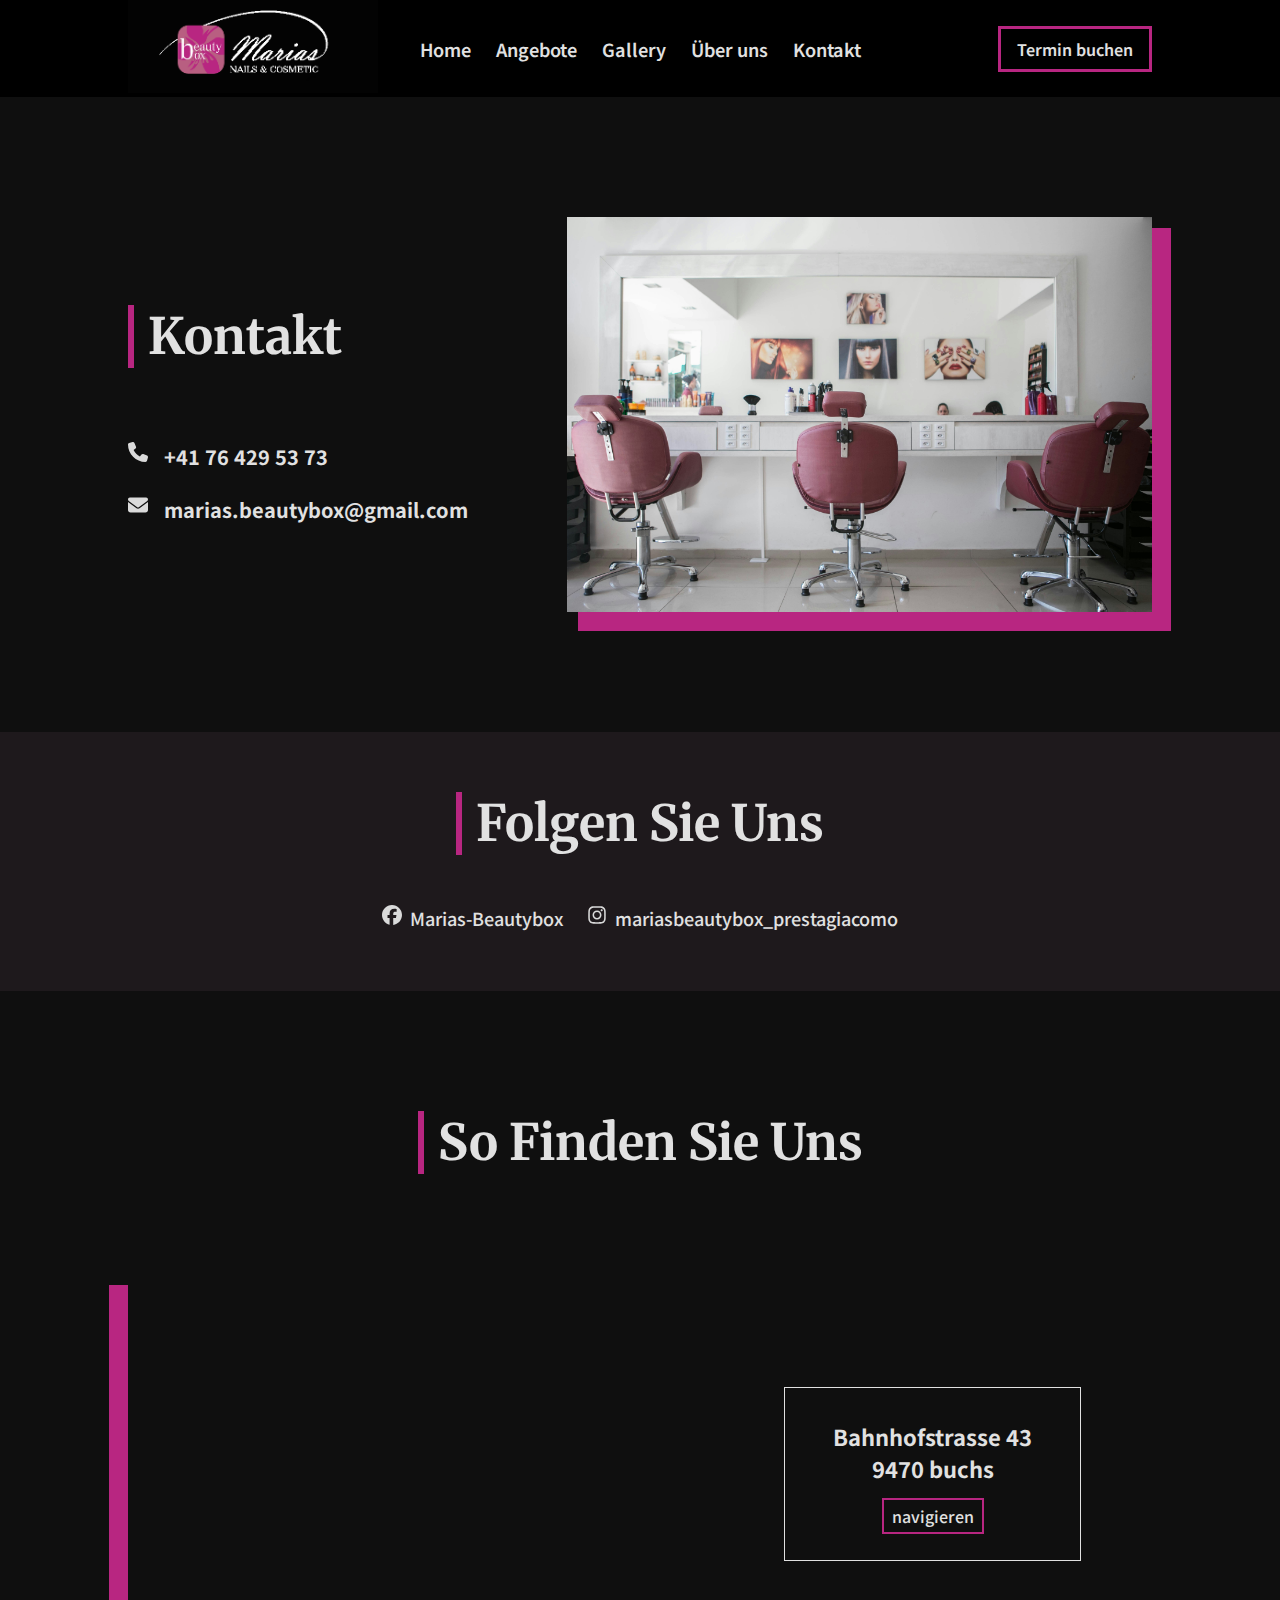
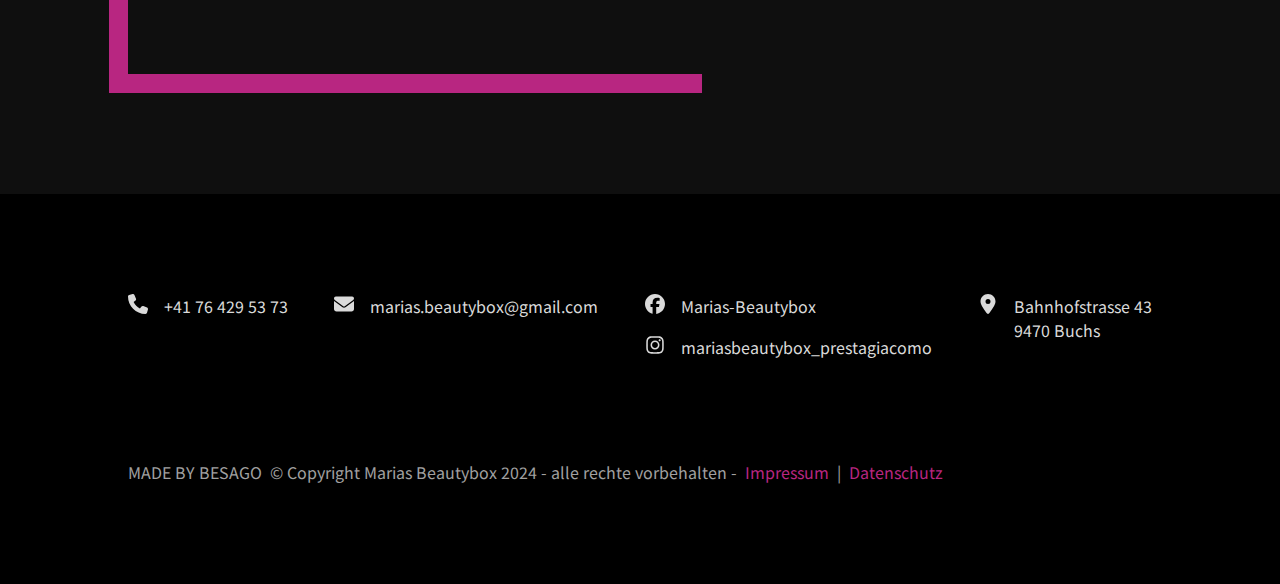
<file: contact.html>
<!DOCTYPE html>
<html lang="en">
<head>
    <meta charset="UTF-8">
    <meta name="viewport" content="width=device-width, initial-scale=1.0">
    <title>Marias-Beautybox</title>
    <link rel="stylesheet" href="contact.css">
    <link rel="preconnect" href="https://fonts.googleapis.com">
    <link rel="preconnect" href="https://fonts.gstatic.com" crossorigin>
    <link href="https://fonts.googleapis.com/css2?family=Italianno&family=Merriweather:wght@300;400;700;900&family=Noto+Sans+JP:wght@300;400;500;600;700&family=Playball&family=Poppins:ital,wght@0,100;0,200;0,300;0,400;0,700;0,900;1,500&display=swap" rel="stylesheet">
<body>
    <main>
        <nav>
            <div class="nav-container">
                <div class="nav-left">
                    <img src="img/white-logo.png" alt="">
                </div>
                <div class="nav-center">
                    <a href="index.html">Home</a>
                    <a href="">Angebote</a>
                    <a href="gallery.html">Gallery</a>
                    <a href="">Über uns</a>
                    <a href="contact.html">Kontakt</a>
                </div>
                <div class="nav-right">
                    <a href="">Termin buchen</a>
                </div>
            </div>
        </nav>
        <div class="kontakt">
            <div class="kontakt-container">
                <div class="kontakt-grid">

                    <div class="kontakt-left">
                        <h1>Kontakt</h1>
                        <div class="kontakt-card">
                            <svg xmlns="http://www.w3.org/2000/svg" viewBox="0 0 512 512"><!--!Font Awesome Free 6.5.1 by @fontawesome - https://fontawesome.com License - https://fontawesome.com/license/free Copyright 2024 Fonticons, Inc.--><path d="M164.9 24.6c-7.7-18.6-28-28.5-47.4-23.2l-88 24C12.1 30.2 0 46 0 64C0 311.4 200.6 512 448 512c18 0 33.8-12.1 38.6-29.5l24-88c5.3-19.4-4.6-39.7-23.2-47.4l-96-40c-16.3-6.8-35.2-2.1-46.3 11.6L304.7 368C234.3 334.7 177.3 277.7 144 207.3L193.3 167c13.7-11.2 18.4-30 11.6-46.3l-40-96z"/></svg>
                            <h3>+41 76 429 53 73</h3>
                        </div>
                        <div class="kontakt-card">
                            <svg xmlns="http://www.w3.org/2000/svg" viewBox="0 0 512 512"><!--!Font Awesome Free 6.5.1 by @fontawesome - https://fontawesome.com License - https://fontawesome.com/license/free Copyright 2024 Fonticons, Inc.--><path d="M48 64C21.5 64 0 85.5 0 112c0 15.1 7.1 29.3 19.2 38.4L236.8 313.6c11.4 8.5 27 8.5 38.4 0L492.8 150.4c12.1-9.1 19.2-23.3 19.2-38.4c0-26.5-21.5-48-48-48H48zM0 176V384c0 35.3 28.7 64 64 64H448c35.3 0 64-28.7 64-64V176L294.4 339.2c-22.8 17.1-54 17.1-76.8 0L0 176z"/></svg>
                            <h3>marias.beautybox@gmail.com</h3>
                        </div>
                    </div>
                    <div class="kontakt-right">
                        <img src="img/guilherme-petri-PtOfbGkU3uI-unsplash.jpg" alt="">
                    </div>
                    
                </div>
            </div>
        </div>
        <div class="social">
            <div class="social-container">
                <h1>Folgen Sie Uns </h1>
                <div class="social-grid">
                    <div class="social-card">
                        <svg xmlns="http://www.w3.org/2000/svg" viewBox="0 0 512 512"><!--!Font Awesome Free 6.5.1 by @fontawesome - https://fontawesome.com License - https://fontawesome.com/license/free Copyright 2024 Fonticons, Inc.--><path d="M512 256C512 114.6 397.4 0 256 0S0 114.6 0 256C0 376 82.7 476.8 194.2 504.5V334.2H141.4V256h52.8V222.3c0-87.1 39.4-127.5 125-127.5c16.2 0 44.2 3.2 55.7 6.4V172c-6-.6-16.5-1-29.6-1c-42 0-58.2 15.9-58.2 57.2V256h83.6l-14.4 78.2H287V510.1C413.8 494.8 512 386.9 512 256h0z"/></svg>
                        <a target = "_blank" href="https://www.facebook.com/people/Marias-Beautybox/100054672720823/">Marias-Beautybox</a>
                    </div>
                    <div class="social-card">
                        <svg xmlns="http://www.w3.org/2000/svg" viewBox="0 0 448 512"><!--!Font Awesome Free 6.5.1 by @fontawesome - https://fontawesome.com License - https://fontawesome.com/license/free Copyright 2024 Fonticons, Inc.--><path d="M224.1 141c-63.6 0-114.9 51.3-114.9 114.9s51.3 114.9 114.9 114.9S339 319.5 339 255.9 287.7 141 224.1 141zm0 189.6c-41.1 0-74.7-33.5-74.7-74.7s33.5-74.7 74.7-74.7 74.7 33.5 74.7 74.7-33.6 74.7-74.7 74.7zm146.4-194.3c0 14.9-12 26.8-26.8 26.8-14.9 0-26.8-12-26.8-26.8s12-26.8 26.8-26.8 26.8 12 26.8 26.8zm76.1 27.2c-1.7-35.9-9.9-67.7-36.2-93.9-26.2-26.2-58-34.4-93.9-36.2-37-2.1-147.9-2.1-184.9 0-35.8 1.7-67.6 9.9-93.9 36.1s-34.4 58-36.2 93.9c-2.1 37-2.1 147.9 0 184.9 1.7 35.9 9.9 67.7 36.2 93.9s58 34.4 93.9 36.2c37 2.1 147.9 2.1 184.9 0 35.9-1.7 67.7-9.9 93.9-36.2 26.2-26.2 34.4-58 36.2-93.9 2.1-37 2.1-147.8 0-184.8zM398.8 388c-7.8 19.6-22.9 34.7-42.6 42.6-29.5 11.7-99.5 9-132.1 9s-102.7 2.6-132.1-9c-19.6-7.8-34.7-22.9-42.6-42.6-11.7-29.5-9-99.5-9-132.1s-2.6-102.7 9-132.1c7.8-19.6 22.9-34.7 42.6-42.6 29.5-11.7 99.5-9 132.1-9s102.7-2.6 132.1 9c19.6 7.8 34.7 22.9 42.6 42.6 11.7 29.5 9 99.5 9 132.1s2.7 102.7-9 132.1z"/></svg>
                        <a target = "_blank" target = "_blank"href="https://www.instagram.com/mariasbeautybox_prestagiacomo/">mariasbeautybox_prestagiacomo</a>
                    </div>
                </div>
            </div>
        </div>
        <div class = "adress">
            <div class="adress-container">
                <div class="adress-header">
                    <h1>So Finden Sie Uns</h1>
                </div>
                <div class="adress-grid">
                    <div class="adress-left">
                        <iframe src="https://www.google.com/maps/embed?pb=!1m18!1m12!1m3!1d2712.5885628279025!2d9.473322!3d47.165912!2m3!1f0!2f0!3f0!3m2!1i1024!2i768!4f13.1!3m3!1m2!1s0x479b31684bbe3949%3A0xb7d0c695aa3779a0!2sMarias%20beautybox!5e0!3m2!1sde!2sch!4v1705658307370!5m2!1sde!2sch" width="600" height="450" style="border:0;" allowfullscreen="" loading="lazy" referrerpolicy="no-referrer-when-downgrade"></iframe>
                    </div>
                    <div class="adress-right">
                        <h3>Bahnhofstrasse 43</h3>
                        <h3>9470 buchs</h3>
                        <div class = "adress-navigate">
                            <a target = "_blank" href="https://www.google.li/maps/place/Marias+Beauty+Box+Nails+%26+Cosmetic/@47.1658204,9.4710809,17z/data=!3m1!4b1!4m5!3m4!1s0x479b31c7bf29a569:0x7e7f84abb885ba4c!8m2!3d47.1658204!4d9.4732696?hl=de">navigieren</a>
                        </div>
                    </div>
                </div>
            </div>
        </div>
        <footer>
            <div class="footer-container">
                <div class="footer-grid">
                    <div class="footer-card">
                        <a href=""><svg xmlns="http://www.w3.org/2000/svg" height="16" width="16" viewBox="0 0 512 512"><!--!Font Awesome Free 6.5.1 by @fontawesome - https://fontawesome.com License - https://fontawesome.com/license/free Copyright 2024 Fonticons, Inc.--><path d="M164.9 24.6c-7.7-18.6-28-28.5-47.4-23.2l-88 24C12.1 30.2 0 46 0 64C0 311.4 200.6 512 448 512c18 0 33.8-12.1 38.6-29.5l24-88c5.3-19.4-4.6-39.7-23.2-47.4l-96-40c-16.3-6.8-35.2-2.1-46.3 11.6L304.7 368C234.3 334.7 177.3 277.7 144 207.3L193.3 167c13.7-11.2 18.4-30 11.6-46.3l-40-96z"/></svg></a>
                        <a href="">+41 76 429 53 73</a>
                    </div>
                    <div class="footer-card">
                        <a href=""><svg xmlns="http://www.w3.org/2000/svg" height="16" width="16" viewBox="0 0 512 512"><!--!Font Awesome Free 6.5.1 by @fontawesome - https://fontawesome.com License - https://fontawesome.com/license/free Copyright 2024 Fonticons, Inc.--><path d="M48 64C21.5 64 0 85.5 0 112c0 15.1 7.1 29.3 19.2 38.4L236.8 313.6c11.4 8.5 27 8.5 38.4 0L492.8 150.4c12.1-9.1 19.2-23.3 19.2-38.4c0-26.5-21.5-48-48-48H48zM0 176V384c0 35.3 28.7 64 64 64H448c35.3 0 64-28.7 64-64V176L294.4 339.2c-22.8 17.1-54 17.1-76.8 0L0 176z"/></svg></a>
                        <a href="">marias.beautybox@gmail.com</a>
                    </div>
                    <div class = "footer-card-social-media-container">
                        <div  class="footer-card-social-media">
                            <a target = "_blank" href="https://www.facebook.com/people/Marias-Beautybox/100054672720823/"><svg xmlns="http://www.w3.org/2000/svg" height="16" width="16" viewBox="0 0 512 512"><!--!Font Awesome Free 6.5.1 by @fontawesome - https://fontawesome.com License - https://fontawesome.com/license/free Copyright 2024 Fonticons, Inc.--><path d="M512 256C512 114.6 397.4 0 256 0S0 114.6 0 256C0 376 82.7 476.8 194.2 504.5V334.2H141.4V256h52.8V222.3c0-87.1 39.4-127.5 125-127.5c16.2 0 44.2 3.2 55.7 6.4V172c-6-.6-16.5-1-29.6-1c-42 0-58.2 15.9-58.2 57.2V256h83.6l-14.4 78.2H287V510.1C413.8 494.8 512 386.9 512 256h0z"/></svg></a>
                            <a target = "_blank" href="https://www.facebook.com/people/Marias-Beautybox/100054672720823/">Marias-Beautybox</a>
                        </div>
                        <div  class="footer-card-social-media">
                            <a target = "_blank" href="https://www.instagram.com/mariasbeautybox_prestagiacomo/"><svg xmlns="http://www.w3.org/2000/svg" height="16" width="14" viewBox="0 0 448 512"><!--!Font Awesome Free 6.5.1 by @fontawesome - https://fontawesome.com License - https://fontawesome.com/license/free Copyright 2024 Fonticons, Inc.--><path d="M224.1 141c-63.6 0-114.9 51.3-114.9 114.9s51.3 114.9 114.9 114.9S339 319.5 339 255.9 287.7 141 224.1 141zm0 189.6c-41.1 0-74.7-33.5-74.7-74.7s33.5-74.7 74.7-74.7 74.7 33.5 74.7 74.7-33.6 74.7-74.7 74.7zm146.4-194.3c0 14.9-12 26.8-26.8 26.8-14.9 0-26.8-12-26.8-26.8s12-26.8 26.8-26.8 26.8 12 26.8 26.8zm76.1 27.2c-1.7-35.9-9.9-67.7-36.2-93.9-26.2-26.2-58-34.4-93.9-36.2-37-2.1-147.9-2.1-184.9 0-35.8 1.7-67.6 9.9-93.9 36.1s-34.4 58-36.2 93.9c-2.1 37-2.1 147.9 0 184.9 1.7 35.9 9.9 67.7 36.2 93.9s58 34.4 93.9 36.2c37 2.1 147.9 2.1 184.9 0 35.9-1.7 67.7-9.9 93.9-36.2 26.2-26.2 34.4-58 36.2-93.9 2.1-37 2.1-147.8 0-184.8zM398.8 388c-7.8 19.6-22.9 34.7-42.6 42.6-29.5 11.7-99.5 9-132.1 9s-102.7 2.6-132.1-9c-19.6-7.8-34.7-22.9-42.6-42.6-11.7-29.5-9-99.5-9-132.1s-2.6-102.7 9-132.1c7.8-19.6 22.9-34.7 42.6-42.6 29.5-11.7 99.5-9 132.1-9s102.7-2.6 132.1 9c19.6 7.8 34.7 22.9 42.6 42.6 11.7 29.5 9 99.5 9 132.1s2.7 102.7-9 132.1z"/></svg></a>
                            <a target = "_blank" href="https://www.instagram.com/mariasbeautybox_prestagiacomo/">mariasbeautybox_prestagiacomo</a>
                        </div>
                       
                        
                    </div>
                    <div class="footer-card">
                        <a href="https://www.google.com/maps?ll=47.165912,9.473322&z=16&t=h&hl=de&gl=CH&mapclient=embed&cid=13245304850204817824"> <svg xmlns="http://www.w3.org/2000/svg" height="16" width="12" viewBox="0 0 384 512"><!--!Font Awesome Free 6.5.1 by @fontawesome - https://fontawesome.com License - https://fontawesome.com/license/free Copyright 2024 Fonticons, Inc.--><path d="M215.7 499.2C267 435 384 279.4 384 192C384 86 298 0 192 0S0 86 0 192c0 87.4 117 243 168.3 307.2c12.3 15.3 35.1 15.3 47.4 0zM192 128a64 64 0 1 1 0 128 64 64 0 1 1 0-128z"/></svg></a>
                        <div>
                            <a target = "_blank" href="https://www.google.com/maps?ll=47.165912,9.473322&z=16&t=h&hl=de&gl=CH&mapclient=embed&cid=13245304850204817824">Bahnhofstrasse 43</a>
                            <a target = "_blank" href="https://www.google.com/maps?ll=47.165912,9.473322&z=16&t=h&hl=de&gl=CH&mapclient=embed&cid=13245304850204817824">9470 Buchs</a>
                        </div>
                    </div>
                </div>
            </div>
            <div class = "besago">
                <a target = "_blank" class = "copyright" href="https://www.besago.ch/">MADE BY BESAGO</a>
                <p>© Copyright Marias Beautybox 2024 - alle rechte vorbehalten -</p>
                <a target = "_blank" class = "impressum" href="impressum.html">Impressum</a>
                <p>|</p>
                <a target = "_blank" class ="impressum" href="datenschutz.html">Datenschutz</a>
            </div>
        </footer>
    </main>
</body>
</file>
<file: contact.css>
*{
    margin: 0;
    padding: 0;
}
a,p{
    font-size: 16px;
    text-decoration: none;
    color: black;
}
/* nav */
nav{
    background-color:black;
}
.nav-container{
    width: 80%;
    max-width: 1400px;
    margin: auto;
    display: flex;
    justify-content: space-between;
    align-items: center;
}
.nav-left{
    width: 250px;
}
.nav-left img{
    width: 100%;
}
.nav-center{
    display: flex;
    align-items: center;
    column-gap: 25px;
}
.nav-center a{
    color: #e1e1e1;
    font-family: Noto Sans JP;
    font-weight: 600;
    font-size: 18px;
}
.nav-center a:hover{
    margin-top: 13px;
    border-bottom: solid 3px #B82681;
    padding-bottom: 10px;
}
.nav-right{
    width: 250px;
    text-align: right;
}
.nav-right a{
    color: #e1e1e1;
    font-family: Noto Sans JP;
    font-weight: 600;
    font-size: 16px;
    border: solid 3px #B82681;
    padding: 8px 16px;
    transition: 0.2s;
}
.nav-right a:hover{
    background-color: #B82681;
}

.kontakt{
    padding: 120px 0;
    background-color: #0F0F0F;
}
svg{
    fill: #e1e1e1;
    height: 20px;
    width: 20px;
}
.kontakt-container{
    width: 80%;
    max-width: 1400px;
    margin: auto;
}
.kontakt-grid{
    display: grid;
    grid-template-columns: 3fr 4fr;
    align-items: center;
}
.kontakt-left h1{
    font-size: 50px;
    font-family: Merriweather;
    color: #e1e1e1;
    border-left: solid 6px #B82681;
    padding-left: 14px;
    margin-bottom: 50px;
}
.kontakt-left{
    display: flex;
    flex-direction: column;
    row-gap: 24px;
}
.kontakt-card{
    display: flex;
    column-gap: 16px;
}
.kontakt-left h3{
    font-family: Noto Sans JP;
    color: #e1e1e1;
    font-size: 20px;
}
.kontakt-right{
    height: 100%;
}
.kontakt-right img{
    width: 100%;
    height: 100%;
    -webkit-box-shadow: 15px 15px 0px 4px #B82681; 
    box-shadow: 15px 15px 0px 4px #B82681;
}

.social{
    padding: 60px 0;
    background-color: #1E191C;
}
.social-container{
    width: 80%;
    max-width: 1400px;
    margin: auto;
    display: flex;
    flex-direction: column;
    align-items: center;
}
.social-container h1{
    font-size: 50px;
    font-family: Merriweather;
    color: #e1e1e1;
    margin-bottom: 50px;
    border-left: solid 6px #B82681;
    padding-left: 14px;
}
.social-grid{
    position: relative;
    display: flex;
    column-gap: 24px;
}


.social-card{
    display: flex;
    column-gap: 8px;
}
.social-card a{
    color: #e1e1e1;
    font-family: Noto Sans JP;
    font-size: 18px;
    font-weight: 500;
    transition: 0.3s;
}
.social-card a:hover{
    color: #B82681;
}

.adress{
    padding: 120px 0;
    background-color: #0F0F0F;
}
.adress-container{
    width: 80%;
    max-width: 1400px;
    margin: auto;
}
.adress-grid{
    display: grid;
    grid-template-columns: 4fr 3fr;
    align-items: center;
}
.adress-right{
    border: solid 1px #e1e1e1;
    margin: auto;
    padding: 32px 48px;
    text-align: center;
}
.adress-right h3{
    color: #e1e1e1;
    font-family: Noto Sans JP;
    font-size: 22px;
}
.adress-navigate{
    margin-top: 20px;
}
.adress-right a{
    color: #e1e1e1;
    border: solid 2px #B82681;
    font-family: Noto Sans JP;
    padding: 4px 8px;
    transition: 0.3s;
    font-weight: 500;
}
.adress-right a:hover{
    background-color: #B82681;
}
.adress-left{
    position: relative;
    -webkit-box-shadow: -15px 15px 0px 4px #B82681; 
    box-shadow: -15px 15px 0px 4px #B82681;
    height: 400px;
}
.adress-left iframe{
    width: 100%;
    height: 100%;
}
.adress-header{
    display: flex;
    justify-content: center;
    margin-bottom: 50px;
}
.adress h1{
    font-size: 50px;
    font-family: Merriweather;
    color: #e1e1e1;
    border-left: solid 6px #B82681;
    padding-left: 14px;
    margin-bottom: 50px;
}
/* footer */

footer{
    background-color: rgb(0, 0, 0);
    padding: 100px 0;
}
.footer-container{
    max-width: 1400px;
    width: 80%;
    margin: auto;
}
.footer-grid{
    display: flex;
    justify-content: space-between;
    padding-bottom: 100px;
}
.footer-card-social-media-container{
    display: flex;
    flex-direction: column;
    row-gap: 16px;
}
.footer-card-social-media{
    display: flex;
    column-gap: 16px;
    align-items: center;
}
.footer-card-social-media a{
    align-items: center;
}
.footer-card{
    display: flex;
    column-gap: 16px;
}
.footer-container h3{
    font-size: 16px;
    color: #dadada;
    font-family: Noto Sans JP;
}
.footer-container p{
    font-size: 16px;
    color: #dadada;
    font-family: Noto Sans JP;
}
.footer-container a{
    display: block;
    font-size: 16px;
    color: #dadada;
    font-family: Noto Sans JP;
}
svg{
    fill: #dadada;
    width: 20px;
    height: 20px;
}
.besago{
    max-width: 1400px;
    width: 80%;
    margin: auto;
    display: flex;
    column-gap: 8px;
}
.besago p{
    color: rgb(160, 160, 160);
    font-family: Noto Sans JP;
    font-size: 16px;
}
.copyright{
    color: rgb(160, 160, 160);
    font-family: Noto Sans JP;
    font-size: 16px;
}
.impressum{
    color: #B82681;
    font-family: Noto Sans JP;
    font-size: 16px;
}
</file>
